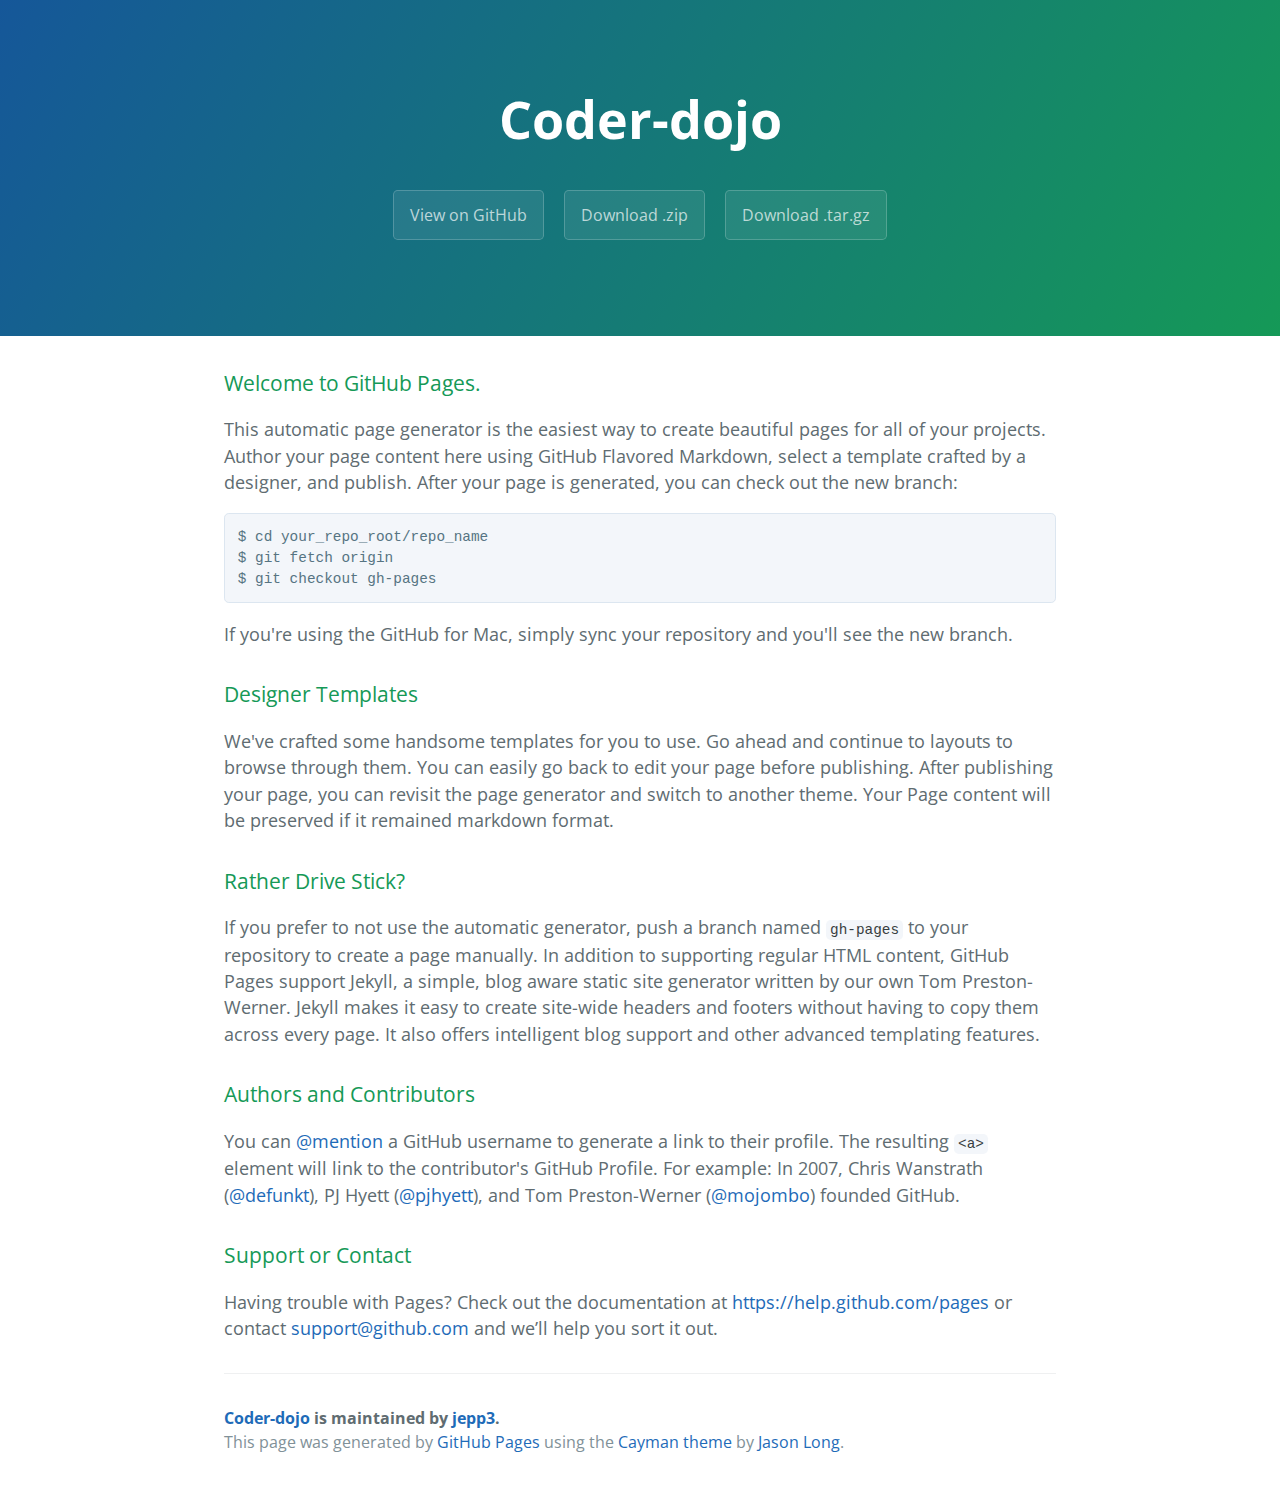
<file: index.html>
<!DOCTYPE html>
<html lang="en-us">
  <head>
    <meta charset="UTF-8">
    <title>Coder-dojo by jepp3</title>
    <meta name="viewport" content="width=device-width, initial-scale=1">
    <link rel="stylesheet" type="text/css" href="stylesheets/normalize.css" media="screen">
    <link href='http://fonts.googleapis.com/css?family=Open+Sans:400,700' rel='stylesheet' type='text/css'>
    <link rel="stylesheet" type="text/css" href="stylesheets/stylesheet.css" media="screen">
    <link rel="stylesheet" type="text/css" href="stylesheets/github-light.css" media="screen">
  </head>
  <body>
    <section class="page-header">
      <h1 class="project-name">Coder-dojo</h1>
      <h2 class="project-tagline"></h2>
      <a href="https://github.com/jepp3/coder-dojo" class="btn">View on GitHub</a>
      <a href="https://github.com/jepp3/coder-dojo/zipball/master" class="btn">Download .zip</a>
      <a href="https://github.com/jepp3/coder-dojo/tarball/master" class="btn">Download .tar.gz</a>
    </section>

    <section class="main-content">
      <h3>
<a id="welcome-to-github-pages" class="anchor" href="#welcome-to-github-pages" aria-hidden="true"><span class="octicon octicon-link"></span></a>Welcome to GitHub Pages.</h3>

<p>This automatic page generator is the easiest way to create beautiful pages for all of your projects. Author your page content here using GitHub Flavored Markdown, select a template crafted by a designer, and publish. After your page is generated, you can check out the new branch:</p>

<pre><code>$ cd your_repo_root/repo_name
$ git fetch origin
$ git checkout gh-pages
</code></pre>

<p>If you're using the GitHub for Mac, simply sync your repository and you'll see the new branch.</p>

<h3>
<a id="designer-templates" class="anchor" href="#designer-templates" aria-hidden="true"><span class="octicon octicon-link"></span></a>Designer Templates</h3>

<p>We've crafted some handsome templates for you to use. Go ahead and continue to layouts to browse through them. You can easily go back to edit your page before publishing. After publishing your page, you can revisit the page generator and switch to another theme. Your Page content will be preserved if it remained markdown format.</p>

<h3>
<a id="rather-drive-stick" class="anchor" href="#rather-drive-stick" aria-hidden="true"><span class="octicon octicon-link"></span></a>Rather Drive Stick?</h3>

<p>If you prefer to not use the automatic generator, push a branch named <code>gh-pages</code> to your repository to create a page manually. In addition to supporting regular HTML content, GitHub Pages support Jekyll, a simple, blog aware static site generator written by our own Tom Preston-Werner. Jekyll makes it easy to create site-wide headers and footers without having to copy them across every page. It also offers intelligent blog support and other advanced templating features.</p>

<h3>
<a id="authors-and-contributors" class="anchor" href="#authors-and-contributors" aria-hidden="true"><span class="octicon octicon-link"></span></a>Authors and Contributors</h3>

<p>You can <a href="https://github.com/blog/821" class="user-mention">@mention</a> a GitHub username to generate a link to their profile. The resulting <code>&lt;a&gt;</code> element will link to the contributor's GitHub Profile. For example: In 2007, Chris Wanstrath (<a href="https://github.com/defunkt" class="user-mention">@defunkt</a>), PJ Hyett (<a href="https://github.com/pjhyett" class="user-mention">@pjhyett</a>), and Tom Preston-Werner (<a href="https://github.com/mojombo" class="user-mention">@mojombo</a>) founded GitHub.</p>

<h3>
<a id="support-or-contact" class="anchor" href="#support-or-contact" aria-hidden="true"><span class="octicon octicon-link"></span></a>Support or Contact</h3>

<p>Having trouble with Pages? Check out the documentation at <a href="https://help.github.com/pages">https://help.github.com/pages</a> or contact <a href="mailto:support@github.com">support@github.com</a> and we’ll help you sort it out.</p>

      <footer class="site-footer">
        <span class="site-footer-owner"><a href="https://github.com/jepp3/coder-dojo">Coder-dojo</a> is maintained by <a href="https://github.com/jepp3">jepp3</a>.</span>

        <span class="site-footer-credits">This page was generated by <a href="https://pages.github.com">GitHub Pages</a> using the <a href="https://github.com/jasonlong/cayman-theme">Cayman theme</a> by <a href="https://twitter.com/jasonlong">Jason Long</a>.</span>
      </footer>

    </section>

  
  </body>
</html>
</file>
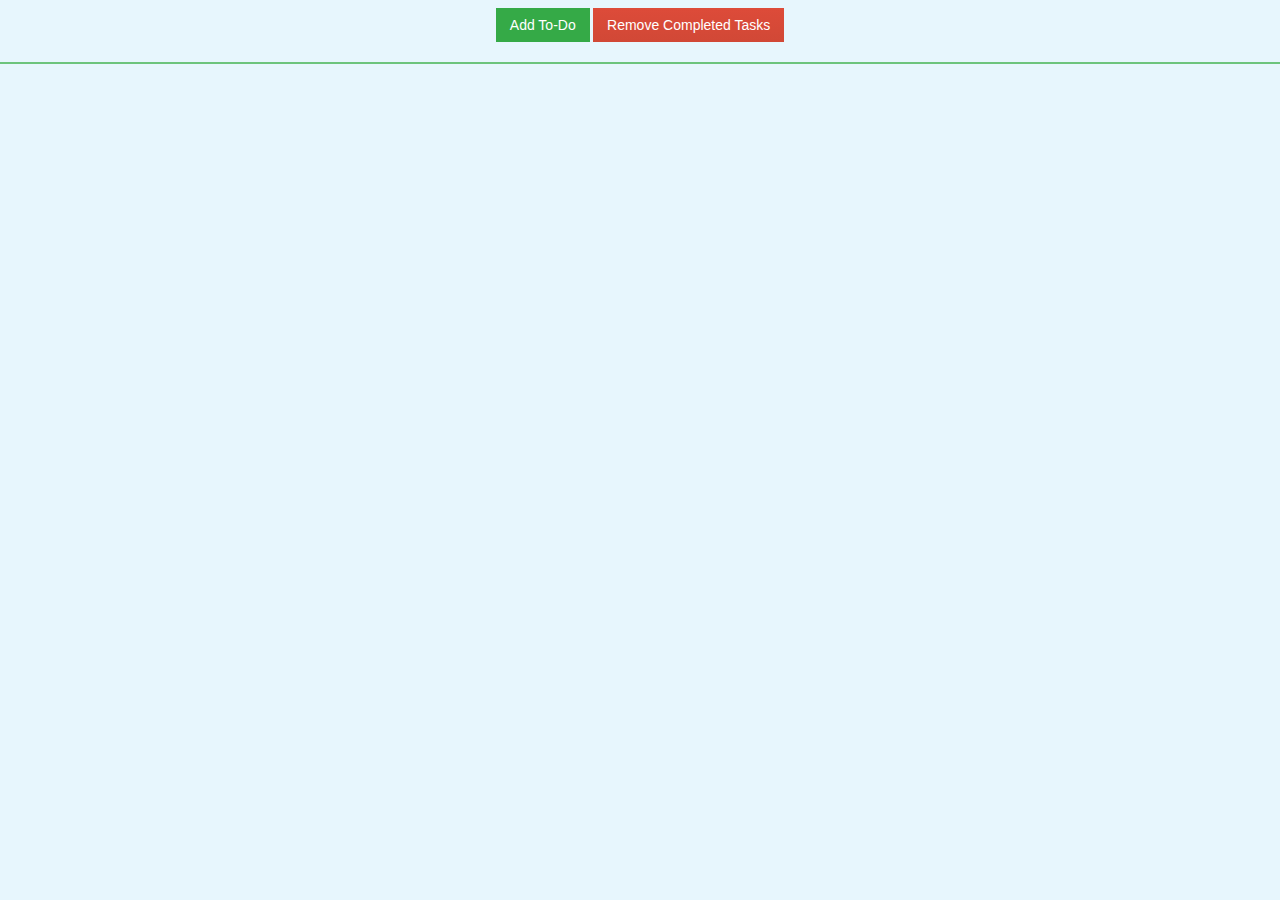
<file: www/index.html>
<!DOCTYPE html>
<html>
    <head>
        <title>To-Do List</title>
        <link rel="stylesheet" type="text/css" href="css/index.css"/>
        <script type="text/javascript" language="JavaScript">


            var todoArray = [];

            /** ska implementeras */
            function createNewToDo() {
                // create a prompt that gives one input filed and the title To-Do
                // skapa en dialog med ett tomt fält och en rubrik där det står "To-Do";

                // fortsätt endast om användaren trykte ok och att användaren skrev något i fältet.

                // skapa en ToDo och rendera tabellen med todos åter igen

                // koden nedan är endast demo
                var todo = new ToDo("hejsan" + todoArray.length);
                todoArray.push(todo);
                renderTableOfTodos();

            }

               /**Ska implementeras*/
            function viewSelectedRow(todo) {
                // skapa en alert och skicka med texten som finns i todo:n.
            }

               // delete the selected row
            function deleteTodo(todo) {
                // ta bort alla todos i arrayen vars namn överensstämmer med todon som man klickat på.

                // rendera den nya tabellen

                // spara undan listan
            }


            function onStart() {
                loadToDoList();
                renderTableOfTodos(todoArray);
            }


            // add the strike-through styling to completed tasks
            function checkboxClicked(todo,checkbox) {
                todo.setChecked(checkbox.checked);
                renderTableOfTodos();
                saveToDoList();
            }

         

         
            // remove completed tasks
            function removeCompletedTasks() {
                todoArray = todoArray.filter(function(td){
                    return !td.isChecked();
                });
                // save the to-do list
                renderTableOfTodos();
                saveToDoList();
             
                alert("Completed Tasks Were Removed Successfully.");
            }

            
            function renderTableOfTodos() {
                deleteAllRows();
                todoArray.forEach(function(todo){
                    addTableRow(todo, true);
                });
            }

            function loadToDoList() {
                var theList = JSON.parse(window.localStorage.getItem("todoList"));
                if(theList) {
                    theList.forEach(function(raw) {
                        var todo = new ToDo(raw.text);
                        todo.setChecked(raw.checked);
                        todoArray.push(todo);
                    });
                }
            }

            // save the to-do list
            function saveToDoList() {
                window.localStorage.setItem("todoList", JSON.stringify(todoArray));
            }

                        // delete all the rows
            function deleteAllRows() {
                var table = document.getElementById("dataTable");
                var rowCount = table.rows.length;
             
                // loop through all rows of the table
                for(var i = 0; i < rowCount; i++)
                {
                    // delete the row
                    table.deleteRow(i);
                    rowCount--;
                    i--;
                }
                // save the to-do list
                saveToDoList();
            }

              // add a row to the table
            function addTableRow(todo, appIsLoading) {
                var table = document.getElementById("dataTable");
                var rowCount = table.rows.length;
                var row = table.insertRow(rowCount);
             
                // create the checkbox
                var cell1 = row.insertCell(0);
                var element1 = document.createElement("input");
                element1.type = "checkbox";
                element1.name = "chkbox[]";
                element1.checked = todo.isChecked();
                element1.onclick = function(){
                    checkboxClicked(todo,this);
                };
                cell1.appendChild(element1);
             
                // create the textbox
                var cell2 = row.insertCell(1);
                var element2 = document.createElement("input");
                element2.type = "text";
                element2.name = "txtbox[]";
                element2.size = 16;
                element2.value = todo.getText();
                element2.setAttribute("onchange", "saveToDoList()");
                cell2.appendChild(element2);
                if(todo.isChecked() === true) {
                    element2.style.setProperty("text-decoration", "line-through");
                } else {
                     element2.style.setProperty("text-decoration", "none");
                }


                // create the view button
                var cell3 = row.insertCell(2);
                var element3 = document.createElement("input");
                element3.type = "button";
                element3.value = "View";
                element3.onclick = function() {
                    viewSelectedRow(todo);
                };
                cell3.appendChild(element3);
             
                // create the delete button
                var cell4 = row.insertCell(3);
                var element4 = document.createElement("input");
                element4.type = "button";
                element4.value = "Delete";
                element4.onclick  = function(){
                    deleteTodo(todo);
                };
                cell4.appendChild(element4);
                saveToDoList();
             
                if (!appIsLoading) alert("Task Added Successfully.");
            }

            function ToDo(text) {
                this.text = text;
                this.checked = false;
            }
            ToDo.prototype.isChecked = function() {
                return this.checked === true;
            };
            ToDo.prototype.setChecked = function(isChecked)  {
                this.checked = isChecked;
            };
            ToDo.prototype.getText = function()  {
                return this.text;
            };
            ToDo.prototype.setText = function(text)  {
                this.text = text;
            };
 
        </script>
    </head>
    <body onload="onStart()">
        <div class="wrapper">
            <a><input class="m-btn green" type="button" value="Add To-Do" onclick="createNewToDo()"/></a>
            <a><input  class="m-btn red" type="button" value="Remove Completed Tasks" onclick="removeCompletedTasks()"/></a>
        </div>
        <table id="dataTable" class="CSSTableGenerator"  cellspacing="0" cellpadding="0" width="100%" border="1">

        </table>
    </body>
</html>
</file>
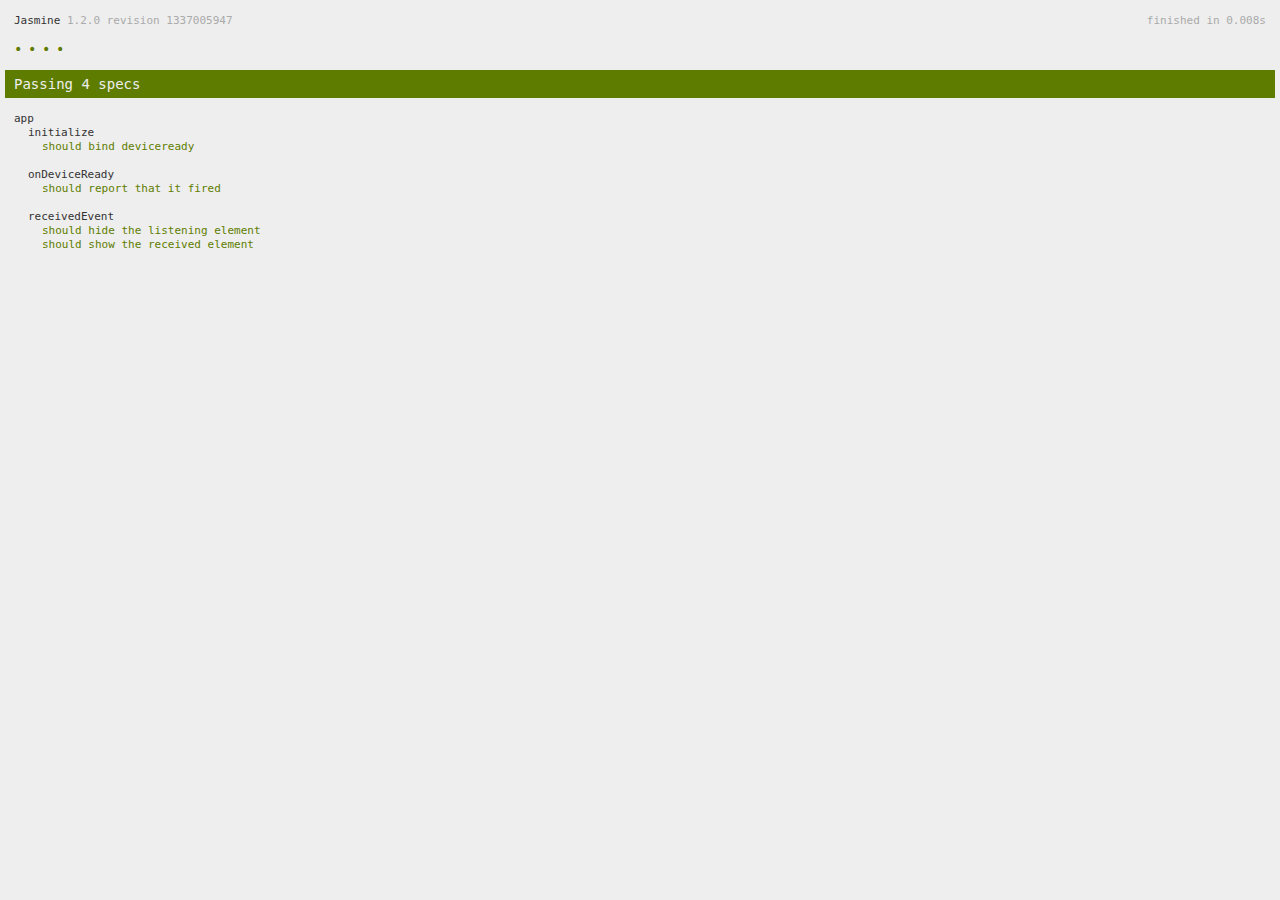
<file: www/spec.html>
<!DOCTYPE html>
<!--
    Licensed to the Apache Software Foundation (ASF) under one
    or more contributor license agreements.  See the NOTICE file
    distributed with this work for additional information
    regarding copyright ownership.  The ASF licenses this file
    to you under the Apache License, Version 2.0 (the
    "License"); you may not use this file except in compliance
    with the License.  You may obtain a copy of the License at

    http://www.apache.org/licenses/LICENSE-2.0

    Unless required by applicable law or agreed to in writing,
    software distributed under the License is distributed on an
    "AS IS" BASIS, WITHOUT WARRANTIES OR CONDITIONS OF ANY
     KIND, either express or implied.  See the License for the
    specific language governing permissions and limitations
    under the License.
-->
<html>
    <head>
        <title>Jasmine Spec Runner</title>

        <!-- jasmine source -->
        <link rel="shortcut icon" type="image/png" href="spec/lib/jasmine-1.2.0/jasmine_favicon.png">
        <link rel="stylesheet" type="text/css" href="spec/lib/jasmine-1.2.0/jasmine.css">
        <script type="text/javascript" src="spec/lib/jasmine-1.2.0/jasmine.js"></script>
        <script type="text/javascript" src="spec/lib/jasmine-1.2.0/jasmine-html.js"></script>

        <!-- include source files here... -->
        <script type="text/javascript" src="js/index.js"></script>

        <!-- include spec files here... -->
        <script type="text/javascript" src="spec/helper.js"></script>
        <script type="text/javascript" src="spec/index.js"></script>

        <script type="text/javascript">
            (function() {
                var jasmineEnv = jasmine.getEnv();
                jasmineEnv.updateInterval = 1000;

                var htmlReporter = new jasmine.HtmlReporter();

                jasmineEnv.addReporter(htmlReporter);

                jasmineEnv.specFilter = function(spec) {
                    return htmlReporter.specFilter(spec);
                };

                var currentWindowOnload = window.onload;

                window.onload = function() {
                    if (currentWindowOnload) {
                        currentWindowOnload();
                    }
                    execJasmine();
                };

                function execJasmine() {
                    jasmineEnv.execute();
                }
            })();
        </script>
    </head>
    <body>
        <div id="stage" style="display:none;"></div>
    </body>
</html>
</file>
<file: stylesheets/stylesheet.css>
* {
  box-sizing: border-box; }

body {
  padding: 0;
  margin: 0;
  font-family: "Open Sans", "Helvetica Neue", Helvetica, Arial, sans-serif;
  font-size: 16px;
  line-height: 1.5;
  color: #606c71; }

a {
  color: #1e6bb8;
  text-decoration: none; }
  a:hover {
    text-decoration: underline; }

.btn {
  display: inline-block;
  margin-bottom: 1rem;
  color: rgba(255, 255, 255, 0.7);
  background-color: rgba(255, 255, 255, 0.08);
  border-color: rgba(255, 255, 255, 0.2);
  border-style: solid;
  border-width: 1px;
  border-radius: 0.3rem;
  transition: color 0.2s, background-color 0.2s, border-color 0.2s; }
  .btn + .btn {
    margin-left: 1rem; }

.btn:hover {
  color: rgba(255, 255, 255, 0.8);
  text-decoration: none;
  background-color: rgba(255, 255, 255, 0.2);
  border-color: rgba(255, 255, 255, 0.3); }

@media screen and (min-width: 64em) {
  .btn {
    padding: 0.75rem 1rem; } }

@media screen and (min-width: 42em) and (max-width: 64em) {
  .btn {
    padding: 0.6rem 0.9rem;
    font-size: 0.9rem; } }

@media screen and (max-width: 42em) {
  .btn {
    display: block;
    width: 100%;
    padding: 0.75rem;
    font-size: 0.9rem; }
    .btn + .btn {
      margin-top: 1rem;
      margin-left: 0; } }

.page-header {
  color: #fff;
  text-align: center;
  background-color: #159957;
  background-image: linear-gradient(120deg, #155799, #159957); }

@media screen and (min-width: 64em) {
  .page-header {
    padding: 5rem 6rem; } }

@media screen and (min-width: 42em) and (max-width: 64em) {
  .page-header {
    padding: 3rem 4rem; } }

@media screen and (max-width: 42em) {
  .page-header {
    padding: 2rem 1rem; } }

.project-name {
  margin-top: 0;
  margin-bottom: 0.1rem; }

@media screen and (min-width: 64em) {
  .project-name {
    font-size: 3.25rem; } }

@media screen and (min-width: 42em) and (max-width: 64em) {
  .project-name {
    font-size: 2.25rem; } }

@media screen and (max-width: 42em) {
  .project-name {
    font-size: 1.75rem; } }

.project-tagline {
  margin-bottom: 2rem;
  font-weight: normal;
  opacity: 0.7; }

@media screen and (min-width: 64em) {
  .project-tagline {
    font-size: 1.25rem; } }

@media screen and (min-width: 42em) and (max-width: 64em) {
  .project-tagline {
    font-size: 1.15rem; } }

@media screen and (max-width: 42em) {
  .project-tagline {
    font-size: 1rem; } }

.main-content :first-child {
  margin-top: 0; }
.main-content img {
  max-width: 100%; }
.main-content h1, .main-content h2, .main-content h3, .main-content h4, .main-content h5, .main-content h6 {
  margin-top: 2rem;
  margin-bottom: 1rem;
  font-weight: normal;
  color: #159957; }
.main-content p {
  margin-bottom: 1em; }
.main-content code {
  padding: 2px 4px;
  font-family: Consolas, "Liberation Mono", Menlo, Courier, monospace;
  font-size: 0.9rem;
  color: #383e41;
  background-color: #f3f6fa;
  border-radius: 0.3rem; }
.main-content pre {
  padding: 0.8rem;
  margin-top: 0;
  margin-bottom: 1rem;
  font: 1rem Consolas, "Liberation Mono", Menlo, Courier, monospace;
  color: #567482;
  word-wrap: normal;
  background-color: #f3f6fa;
  border: solid 1px #dce6f0;
  border-radius: 0.3rem; }
  .main-content pre > code {
    padding: 0;
    margin: 0;
    font-size: 0.9rem;
    color: #567482;
    word-break: normal;
    white-space: pre;
    background: transparent;
    border: 0; }
.main-content .highlight {
  margin-bottom: 1rem; }
  .main-content .highlight pre {
    margin-bottom: 0;
    word-break: normal; }
.main-content .highlight pre, .main-content pre {
  padding: 0.8rem;
  overflow: auto;
  font-size: 0.9rem;
  line-height: 1.45;
  border-radius: 0.3rem; }
.main-content pre code, .main-content pre tt {
  display: inline;
  max-width: initial;
  padding: 0;
  margin: 0;
  overflow: initial;
  line-height: inherit;
  word-wrap: normal;
  background-color: transparent;
  border: 0; }
  .main-content pre code:before, .main-content pre code:after, .main-content pre tt:before, .main-content pre tt:after {
    content: normal; }
.main-content ul, .main-content ol {
  margin-top: 0; }
.main-content blockquote {
  padding: 0 1rem;
  margin-left: 0;
  color: #819198;
  border-left: 0.3rem solid #dce6f0; }
  .main-content blockquote > :first-child {
    margin-top: 0; }
  .main-content blockquote > :last-child {
    margin-bottom: 0; }
.main-content table {
  display: block;
  width: 100%;
  overflow: auto;
  word-break: normal;
  word-break: keep-all; }
  .main-content table th {
    font-weight: bold; }
  .main-content table th, .main-content table td {
    padding: 0.5rem 1rem;
    border: 1px solid #e9ebec; }
.main-content dl {
  padding: 0; }
  .main-content dl dt {
    padding: 0;
    margin-top: 1rem;
    font-size: 1rem;
    font-weight: bold; }
  .main-content dl dd {
    padding: 0;
    margin-bottom: 1rem; }
.main-content hr {
  height: 2px;
  padding: 0;
  margin: 1rem 0;
  background-color: #eff0f1;
  border: 0; }

@media screen and (min-width: 64em) {
  .main-content {
    max-width: 64rem;
    padding: 2rem 6rem;
    margin: 0 auto;
    font-size: 1.1rem; } }

@media screen and (min-width: 42em) and (max-width: 64em) {
  .main-content {
    padding: 2rem 4rem;
    font-size: 1.1rem; } }

@media screen and (max-width: 42em) {
  .main-content {
    padding: 2rem 1rem;
    font-size: 1rem; } }

.site-footer {
  padding-top: 2rem;
  margin-top: 2rem;
  border-top: solid 1px #eff0f1; }

.site-footer-owner {
  display: block;
  font-weight: bold; }

.site-footer-credits {
  color: #819198; }

@media screen and (min-width: 64em) {
  .site-footer {
    font-size: 1rem; } }

@media screen and (min-width: 42em) and (max-width: 64em) {
  .site-footer {
    font-size: 1rem; } }

@media screen and (max-width: 42em) {
  .site-footer {
    font-size: 0.9rem; } }
</file>
<file: stylesheets/github-light.css>
/*
   Copyright 2014 GitHub Inc.

   Licensed under the Apache License, Version 2.0 (the "License");
   you may not use this file except in compliance with the License.
   You may obtain a copy of the License at

       http://www.apache.org/licenses/LICENSE-2.0

   Unless required by applicable law or agreed to in writing, software
   distributed under the License is distributed on an "AS IS" BASIS,
   WITHOUT WARRANTIES OR CONDITIONS OF ANY KIND, either express or implied.
   See the License for the specific language governing permissions and
   limitations under the License.

*/

.pl-c /* comment */ {
  color: #969896;
}

.pl-c1      /* constant, markup.raw, meta.diff.header, meta.module-reference, meta.property-name, support, support.constant, support.variable, variable.other.constant */,
.pl-s .pl-v /* string variable */ {
  color: #0086b3;
}

.pl-e  /* entity */,
.pl-en /* entity.name */ {
  color: #795da3;
}

.pl-s .pl-s1 /* string source */,
.pl-smi      /* storage.modifier.import, storage.modifier.package, storage.type.java, variable.other, variable.parameter.function */ {
  color: #333;
}

.pl-ent /* entity.name.tag */ {
  color: #63a35c;
}

.pl-k /* keyword, storage, storage.type */ {
  color: #a71d5d;
}

.pl-pds              /* punctuation.definition.string, string.regexp.character-class */,
.pl-s                /* string */,
.pl-s .pl-pse .pl-s1 /* string punctuation.section.embedded source */,
.pl-sr               /* string.regexp */,
.pl-sr .pl-cce       /* string.regexp constant.character.escape */,
.pl-sr .pl-sra       /* string.regexp string.regexp.arbitrary-repitition */,
.pl-sr .pl-sre       /* string.regexp source.ruby.embedded */ {
  color: #183691;
}

.pl-v /* variable */ {
  color: #ed6a43;
}

.pl-id /* invalid.deprecated */ {
  color: #b52a1d;
}

.pl-ii /* invalid.illegal */ {
  background-color: #b52a1d;
  color: #f8f8f8;
}

.pl-sr .pl-cce /* string.regexp constant.character.escape */ {
  color: #63a35c;
  font-weight: bold;
}

.pl-ml /* markup.list */ {
  color: #693a17;
}

.pl-mh        /* markup.heading */,
.pl-mh .pl-en /* markup.heading entity.name */,
.pl-ms        /* meta.separator */ {
  color: #1d3e81;
  font-weight: bold;
}

.pl-mq /* markup.quote */ {
  color: #008080;
}

.pl-mi /* markup.italic */ {
  color: #333;
  font-style: italic;
}

.pl-mb /* markup.bold */ {
  color: #333;
  font-weight: bold;
}

.pl-md /* markup.deleted, meta.diff.header.from-file */ {
  background-color: #ffecec;
  color: #bd2c00;
}

.pl-mi1 /* markup.inserted, meta.diff.header.to-file */ {
  background-color: #eaffea;
  color: #55a532;
}

.pl-mdr /* meta.diff.range */ {
  color: #795da3;
  font-weight: bold;
}

.pl-mo /* meta.output */ {
  color: #1d3e81;
}
</file>
<file: www/spec/lib/jasmine-1.2.0/jasmine.css>
body { background-color: #eeeeee; padding: 0; margin: 5px; overflow-y: scroll; }

#HTMLReporter { font-size: 11px; font-family: Monaco, "Lucida Console", monospace; line-height: 14px; color: #333333; }
#HTMLReporter a { text-decoration: none; }
#HTMLReporter a:hover { text-decoration: underline; }
#HTMLReporter p, #HTMLReporter h1, #HTMLReporter h2, #HTMLReporter h3, #HTMLReporter h4, #HTMLReporter h5, #HTMLReporter h6 { margin: 0; line-height: 14px; }
#HTMLReporter .banner, #HTMLReporter .symbolSummary, #HTMLReporter .summary, #HTMLReporter .resultMessage, #HTMLReporter .specDetail .description, #HTMLReporter .alert .bar, #HTMLReporter .stackTrace { padding-left: 9px; padding-right: 9px; }
#HTMLReporter #jasmine_content { position: fixed; right: 100%; }
#HTMLReporter .version { color: #aaaaaa; }
#HTMLReporter .banner { margin-top: 14px; }
#HTMLReporter .duration { color: #aaaaaa; float: right; }
#HTMLReporter .symbolSummary { overflow: hidden; *zoom: 1; margin: 14px 0; }
#HTMLReporter .symbolSummary li { display: block; float: left; height: 7px; width: 14px; margin-bottom: 7px; font-size: 16px; }
#HTMLReporter .symbolSummary li.passed { font-size: 14px; }
#HTMLReporter .symbolSummary li.passed:before { color: #5e7d00; content: "\02022"; }
#HTMLReporter .symbolSummary li.failed { line-height: 9px; }
#HTMLReporter .symbolSummary li.failed:before { color: #b03911; content: "x"; font-weight: bold; margin-left: -1px; }
#HTMLReporter .symbolSummary li.skipped { font-size: 14px; }
#HTMLReporter .symbolSummary li.skipped:before { color: #bababa; content: "\02022"; }
#HTMLReporter .symbolSummary li.pending { line-height: 11px; }
#HTMLReporter .symbolSummary li.pending:before { color: #aaaaaa; content: "-"; }
#HTMLReporter .bar { line-height: 28px; font-size: 14px; display: block; color: #eee; }
#HTMLReporter .runningAlert { background-color: #666666; }
#HTMLReporter .skippedAlert { background-color: #aaaaaa; }
#HTMLReporter .skippedAlert:first-child { background-color: #333333; }
#HTMLReporter .skippedAlert:hover { text-decoration: none; color: white; text-decoration: underline; }
#HTMLReporter .passingAlert { background-color: #a6b779; }
#HTMLReporter .passingAlert:first-child { background-color: #5e7d00; }
#HTMLReporter .failingAlert { background-color: #cf867e; }
#HTMLReporter .failingAlert:first-child { background-color: #b03911; }
#HTMLReporter .results { margin-top: 14px; }
#HTMLReporter #details { display: none; }
#HTMLReporter .resultsMenu, #HTMLReporter .resultsMenu a { background-color: #fff; color: #333333; }
#HTMLReporter.showDetails .summaryMenuItem { font-weight: normal; text-decoration: inherit; }
#HTMLReporter.showDetails .summaryMenuItem:hover { text-decoration: underline; }
#HTMLReporter.showDetails .detailsMenuItem { font-weight: bold; text-decoration: underline; }
#HTMLReporter.showDetails .summary { display: none; }
#HTMLReporter.showDetails #details { display: block; }
#HTMLReporter .summaryMenuItem { font-weight: bold; text-decoration: underline; }
#HTMLReporter .summary { margin-top: 14px; }
#HTMLReporter .summary .suite .suite, #HTMLReporter .summary .specSummary { margin-left: 14px; }
#HTMLReporter .summary .specSummary.passed a { color: #5e7d00; }
#HTMLReporter .summary .specSummary.failed a { color: #b03911; }
#HTMLReporter .description + .suite { margin-top: 0; }
#HTMLReporter .suite { margin-top: 14px; }
#HTMLReporter .suite a { color: #333333; }
#HTMLReporter #details .specDetail { margin-bottom: 28px; }
#HTMLReporter #details .specDetail .description { display: block; color: white; background-color: #b03911; }
#HTMLReporter .resultMessage { padding-top: 14px; color: #333333; }
#HTMLReporter .resultMessage span.result { display: block; }
#HTMLReporter .stackTrace { margin: 5px 0 0 0; max-height: 224px; overflow: auto; line-height: 18px; color: #666666; border: 1px solid #ddd; background: white; white-space: pre; }

#TrivialReporter { padding: 8px 13px; position: absolute; top: 0; bottom: 0; left: 0; right: 0; overflow-y: scroll; background-color: white; font-family: "Helvetica Neue Light", "Lucida Grande", "Calibri", "Arial", sans-serif; /*.resultMessage {*/ /*white-space: pre;*/ /*}*/ }
#TrivialReporter a:visited, #TrivialReporter a { color: #303; }
#TrivialReporter a:hover, #TrivialReporter a:active { color: blue; }
#TrivialReporter .run_spec { float: right; padding-right: 5px; font-size: .8em; text-decoration: none; }
#TrivialReporter .banner { color: #303; background-color: #fef; padding: 5px; }
#TrivialReporter .logo { float: left; font-size: 1.1em; padding-left: 5px; }
#TrivialReporter .logo .version { font-size: .6em; padding-left: 1em; }
#TrivialReporter .runner.running { background-color: yellow; }
#TrivialReporter .options { text-align: right; font-size: .8em; }
#TrivialReporter .suite { border: 1px outset gray; margin: 5px 0; padding-left: 1em; }
#TrivialReporter .suite .suite { margin: 5px; }
#TrivialReporter .suite.passed { background-color: #dfd; }
#TrivialReporter .suite.failed { background-color: #fdd; }
#TrivialReporter .spec { margin: 5px; padding-left: 1em; clear: both; }
#TrivialReporter .spec.failed, #TrivialReporter .spec.passed, #TrivialReporter .spec.skipped { padding-bottom: 5px; border: 1px solid gray; }
#TrivialReporter .spec.failed { background-color: #fbb; border-color: red; }
#TrivialReporter .spec.passed { background-color: #bfb; border-color: green; }
#TrivialReporter .spec.skipped { background-color: #bbb; }
#TrivialReporter .messages { border-left: 1px dashed gray; padding-left: 1em; padding-right: 1em; }
#TrivialReporter .passed { background-color: #cfc; display: none; }
#TrivialReporter .failed { background-color: #fbb; }
#TrivialReporter .skipped { color: #777; background-color: #eee; display: none; }
#TrivialReporter .resultMessage span.result { display: block; line-height: 2em; color: black; }
#TrivialReporter .resultMessage .mismatch { color: black; }
#TrivialReporter .stackTrace { white-space: pre; font-size: .8em; margin-left: 10px; max-height: 5em; overflow: auto; border: 1px inset red; padding: 1em; background: #eef; }
#TrivialReporter .finished-at { padding-left: 1em; font-size: .6em; }
#TrivialReporter.show-passed .passed, #TrivialReporter.show-skipped .skipped { display: block; }
#TrivialReporter #jasmine_content { position: fixed; right: 100%; }
#TrivialReporter .runner { border: 1px solid gray; display: block; margin: 5px 0; padding: 2px 0 2px 10px; }
</file>
<file: www/css/index.css>
/*
 * Licensed to the Apache Software Foundation (ASF) under one
 * or more contributor license agreements.  See the NOTICE file
 * distributed with this work for additional information
 * regarding copyright ownership.  The ASF licenses this file
 * to you under the Apache License, Version 2.0 (the
 * "License"); you may not use this file except in compliance
 * with the License.  You may obtain a copy of the License at
 *
 * http://www.apache.org/licenses/LICENSE-2.0
 *
 * Unless required by applicable law or agreed to in writing,
 * software distributed under the License is distributed on an
 * "AS IS" BASIS, WITHOUT WARRANTIES OR CONDITIONS OF ANY
 * KIND, either express or implied.  See the License for the
 * specific language governing permissions and limitations
 * under the License.
 */
* {
    -webkit-tap-highlight-color: rgba(0,0,0,0); /* make transparent link selection, adjust last value opacity 0 to 1.0 */
}

body {
    -webkit-touch-callout: none;                /* prevent callout to copy image, etc when tap to hold */
    -webkit-text-size-adjust: none;             /* prevent webkit from resizing text to fit */
    -webkit-user-select: none;                  /* prevent copy paste, to allow, change 'none' to 'text' */
 
    background-attachment:fixed;
    font-family:'HelveticaNeue-Light', 'HelveticaNeue', Helvetica, Arial, sans-serif;
    font-size:12px;
    height:100%;
    margin:0px;
    padding:0px;
    text-transform:uppercase;
    width:100%;
      background-color: #E7F6FD;
}

/* Portrait layout (default) */
.app {
    background:url(../img/logo.png) no-repeat center top; /* 170px x 200px */
    position:absolute;             /* position in the center of the screen */
    left:50%;
    top:50%;
    height:50px;                   /* text area height */
    width:225px;                   /* text area width */
    text-align:center;
    padding:180px 0px 0px 0px;     /* image height is 200px (bottom 20px are overlapped with text) */
    margin:-115px 0px 0px -112px;  /* offset vertical: half of image height and text area height */
                                   /* offset horizontal: half of text area width */
}

/* Landscape layout (with min-width) */
@media screen and (min-aspect-ratio: 1/1) and (min-width:400px) {
    .app {
        background-position:left center;
        padding:75px 0px 75px 170px;  /* padding-top + padding-bottom + text area = image height */
        margin:-90px 0px 0px -198px;  /* offset vertical: half of image height */
                                      /* offset horizontal: half of image width and text area width */
    }
}

h1 {
    font-size:24px;
    font-weight:normal;
    margin:0px;
    overflow:visible;
    padding:0px;
    text-align:center;
}

.event {
    border-radius:4px;
    -webkit-border-radius:4px;
    color:#FFFFFF;
    font-size:12px;
    margin:0px 30px;
    padding:2px 0px;
}

.event.listening {
    background-color:#333333;
    display:block;
}

.event.received {
    background-color:#4B946A;
    display:none;
}

@keyframes fade {
    from { opacity: 1.0; }
    50% { opacity: 0.4; }
    to { opacity: 1.0; }
}
 
@-webkit-keyframes fade {
    from { opacity: 1.0; }
    50% { opacity: 0.4; }
    to { opacity: 1.0; }
}
 
.blink {
    animation:fade 3000ms infinite;
    -webkit-animation:fade 3000ms infinite;
}


.CSSTableGenerator {
    margin:0px;padding:0px;
    width:100%;
    border:1px solid #6dc47c;
    
}.CSSTableGenerator table{
    border-collapse: collapse;
        border-spacing: 0;
    width:100%;
    height:100%;
    margin:0px;padding:0px;
}
.CSSTableGenerator tr:nth-child(odd){ background-color:#c7ead7; }
.CSSTableGenerator tr:nth-child(even)    { background-color:#ffffff; }.CSSTableGenerator td{
    vertical-align:middle;
    border:1px solid #6dc47c;
    border-width:0px 1px 1px 0px;
    text-align:left;
    padding:12px;
    font-size:11px;
    font-family:Verdana;
    font-weight:bold;
    color:#191717;
}.CSSTableGenerator tr:last-child td{
    border-width:0px 1px 0px 0px;
}.CSSTableGenerator tr td:last-child{
    border-width:0px 0px 1px 0px;
}.CSSTableGenerator tr:last-child td:last-child{
    border-width:0px 0px 0px 0px;
}


.m-btn.red {
  color: white;
  text-shadow: none;
  background-color: #d84a38;
  background-image: -moz-linear-gradient(top,#dd4b39,#d14836);
  background-image: -ms-linear-gradient(top,#dd4b39,#d14836);
  background-image: -webkit-gradient(linear,0 0,0 100%,from(#dd4b39),to(#d14836));
  background-image: -webkit-linear-gradient(top,#dd4b39,#d14836);
  background-image: -o-linear-gradient(top,#dd4b39,#d14836);
  background-image: linear-gradient(top,#dd4b39,#d14836);
  background-repeat: repeat-x;
  filter: progid:DXImageTransform.Microsoft.gradient(startColorstr='#dd4b39',endColorstr='#d14836',GradientType=0);
}
.m-btn.green {
  color: white;
  text-shadow: none;
  background-color: #35aa47;
  background-image: -moz-linear-gradient(top,#35aa47,#35aa47);
  background-image: -ms-linear-gradient(top,#35aa47,#35aa47);
  background-image: -webkit-gradient(linear,0 0,0 100%,from(#35aa47),to(#35aa47));
  background-image: -webkit-linear-gradient(top,#35aa47,#35aa47);
  background-image: -o-linear-gradient(top,#35aa47,#35aa47);
  background-image: linear-gradient(top,#35aa47,#35aa47);
  background-repeat: repeat-x;
  filter: progid:DXImageTransform.Microsoft.gradient(startColorstr='#35aa47',endColorstr='#35aa47',GradientType=0);
}

.m-btn {
  position: relative;
  display: inline-block;
  overflow: visible;
  margin: 0;
  padding: 10px 14px;
  margin-top: 8px;
  cursor: pointer;
  outline: 0;
  border: 0;
  background-color: #eee;
  background-image: -moz-linear-gradient(top,#eee,#eee);
  background-image: -ms-linear-gradient(top,#eee,#eee);
  background-image: -webkit-gradient(linear,0 0,0 100%,from(#eee),to(#eee));
  background-image: -webkit-linear-gradient(top,#eee,#eee);
  background-image: -o-linear-gradient(top,#eee,#eee);
  background-image: linear-gradient(top,#eee,#eee);
  background-repeat: repeat-x;
  filter: progid:DXImageTransform.Microsoft.gradient(startColorstr='#eeeeee',endColorstr='#eeeeee',GradientType=0);
  -webkit-background-clip: padding;
  -moz-background-clip: padding;
  background-clip: padding;
  zoom: 1;
  z-index: 1;
  font-family: "Segoe UI",Helvetica,Arial,sans-serif;
  font-size: 14px;
  line-height: 14px;
  color: #333;
  min-width: 42px;
  text-shadow: #fff 0 1px 0;
  text-align: center;
  text-decoration: none;
  white-space: nowrap;
  vertical-align: inherit;
}

.wrapper {
    margin-bottom: 20px;
    text-align: center;

}
</file>
